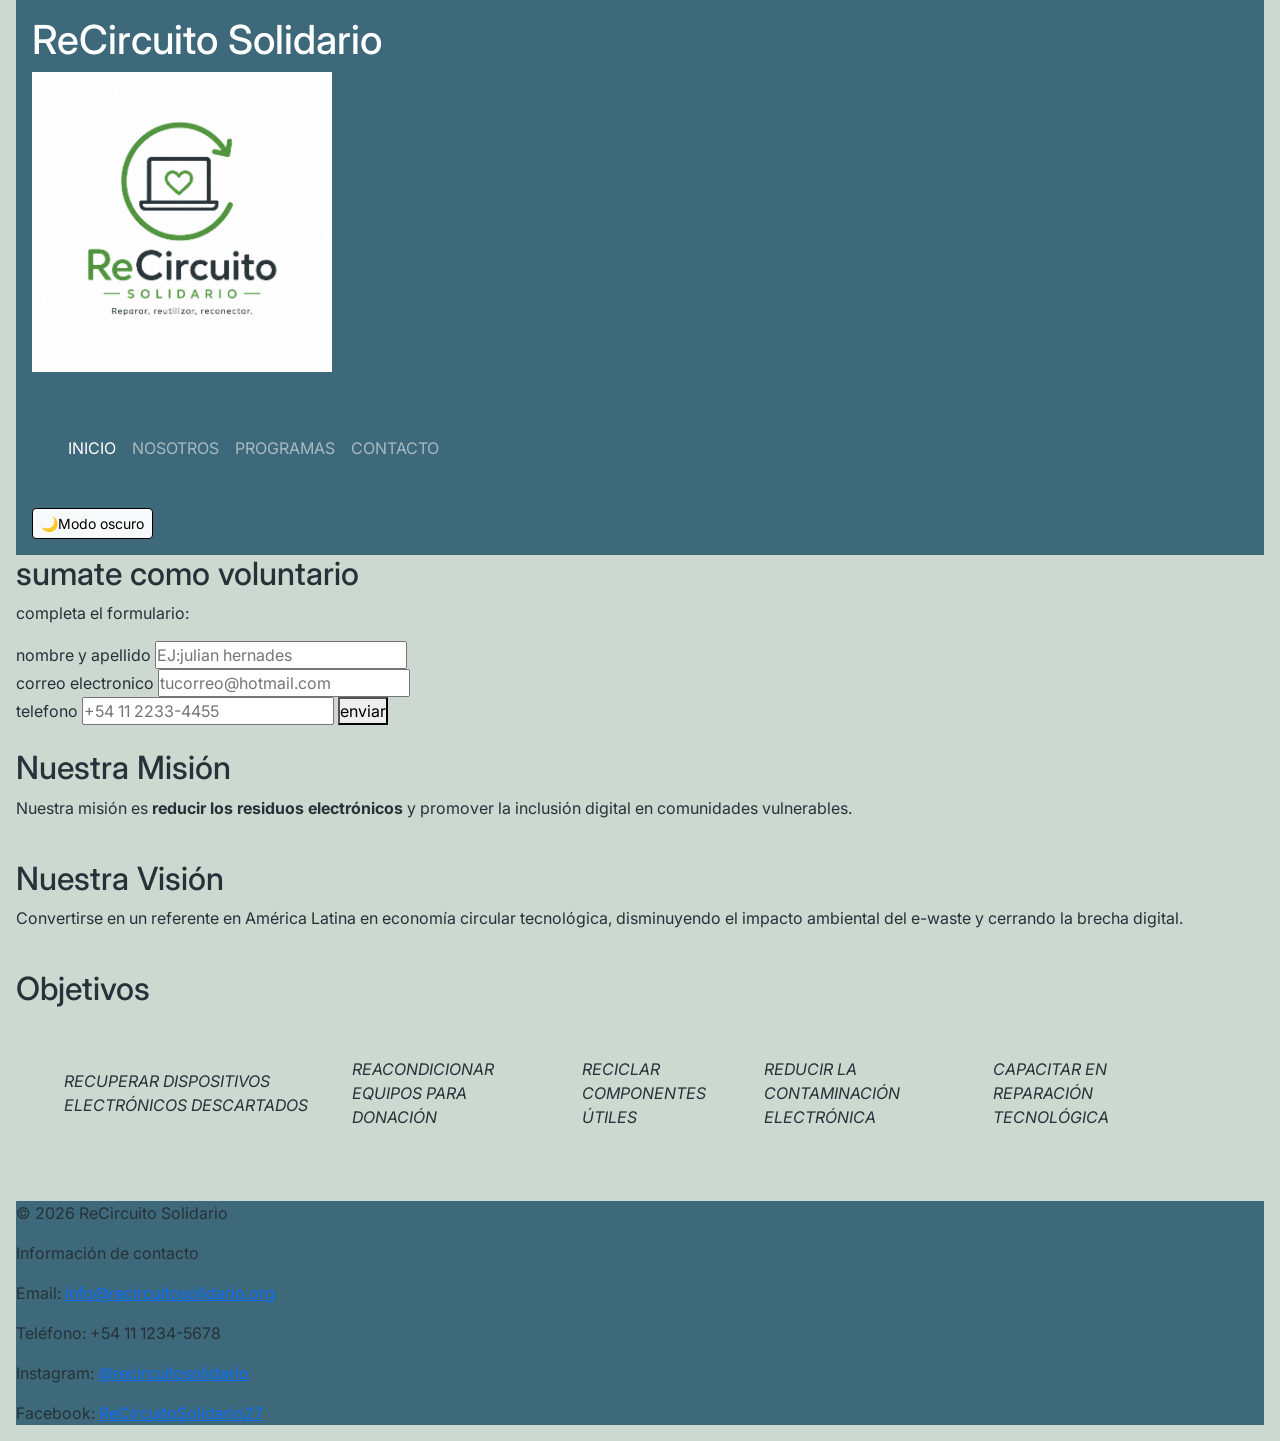
<file: index.html>
<!DOCTYPE html>
<html lang="es">

<head>
  <meta charset="UTF-8">
  <meta name="viewport" content="width=device-width, initial-scale=1.0">
  <title>inicio-ReCircuito Solidario</title>
  <link href="https://cdn.jsdelivr.net/npm/bootstrap@5.3.3/dist/css/bootstrap.min.css" rel="stylesheet">
  <link rel="stylesheet" href="CSS/estilo.css">
  <link rel="preconnect" href="https://fonts.googleapis.com">
  <link rel="preconnect" href="https://fonts.gstatic.com/" crossorigin>
  <link href="https://fonts.googleapis.com/css2?family=Inter:ital,opsz,wght@0,14..32,100..900;1,14..32,100..900&display=swap" rel="stylesheet">

</head>

<body>

<header>
  <h1>ReCircuito Solidario</h1>
    <img src="imagenes/logo.png" alt="Logo de ReCircuito Solidario, con un diseño moderno que combina elementos tecnológicos y ecológicos, utilizando colores verdes y grises para representar la sostenibilidad y la innovación" width="300" height="300">
  <nav class="navbar navbar-expand-md navbar-dark bg-primario">
  <div class="container-fluid">
    <button class="navbar-toggler" type="button" data-bs-toggle="collapse" data-bs-target="#navbarNav" aria-controls="navbarNav" aria-expanded="false" aria-label="Toggle navigation">
      <span class="navbar-toggler-icon"></span>
    </button>
    <div class="collapse navbar-collapse" id="navbarNav">
      <ul class="navbar-nav">
        <li class="nav-item">
          <a class="nav-link active" aria-current="page" href="index.html">Inicio</a>
        </li>
        <li class="nav-item">
          <a class="nav-link" href="nosotros.html">Nosotros</a>
        </li>
        <li class="nav-item">
          <a class="nav-link" href="programas.html">Programas</a>
        </li>
        <li class="nav-item">
          <a class="nav-link" href="contacto.html">Contacto</a>
        </li>
      </ul>
    </div>
  </nav>
  <button id="btn-modo" class="btn btn-outline-secondary btn-sm">
         🌙Modo oscuro
    </button>
</header>

<main>

  <h2>sumate como voluntario</h2>
  <p>completa el formulario: <a href="mail" ></a></p>
  <section id="formulario">
    <form action="/enviar" method="post">
        <label for="nombre">nombre y apellido </label>
        <input type="text" id="nombre" name="nombre" placeholder="EJ:julian hernades" required>
  <br>
        <label for="email">correo electronico</label>
        <input type="email"name="email" id="email" placeholder="tucorreo@hotmail.com" required>
  <br>
        <label for="telefono">telefono</label>
            <input type="tel" name="telefono" id="telefono" placeholder="+54 11 2233-4455">
        <button type="submit">enviar</button>    
    </form>
    </section>    
  <br>
               
  <section>
    <h2>Nuestra Misión</h2>
     <p>
     Nuestra misión es <strong>reducir los residuos electrónicos</strong> y 
     promover la inclusión digital en comunidades vulnerables.
    </p>
  </section>
  <br>
  <section>
    <h2>Nuestra Visión</h2>
    <p>
      Convertirse en un referente en América Latina en economía circular tecnológica,
      disminuyendo el impacto ambiental del e-waste y cerrando la brecha digital.
    </p>
  </section>

  <br>

  <section id="objetivos">
    <h2>Objetivos</h2>
    <ul>
      <li><em>Recuperar dispositivos electrónicos descartados</em></li>
      <li><em>Reacondicionar equipos para donación</em></li>
      <li><em>Reciclar componentes útiles</em></li>
      <li><em>Reducir la contaminación electrónica</em></li>
      <li><em>Capacitar en reparación tecnológica</em></li>
    </ul>
  </section>

</main>
<br>
<footer>
  <p>© 2026 ReCircuito Solidario  </p>
  <P>Información de contacto</P>
  <p>Email: <a href="">info@recircuitosolidario.org</a></p>
  <p>Teléfono: +54 11 1234-5678</p>
  <p>Instagram: <a href="">@recircuitosolidario</a></p>
  <p>Facebook: <a href="">ReCircuitoSolidario27</a></p>
</footer>
<script src="https://cdn.jsdelivr.net/npm/bootstrap@5.3.3/dist/js/bootstrap.bundle.min.js"></script>
<script src="js/main.js"></script>
</body>
</html>
</file>
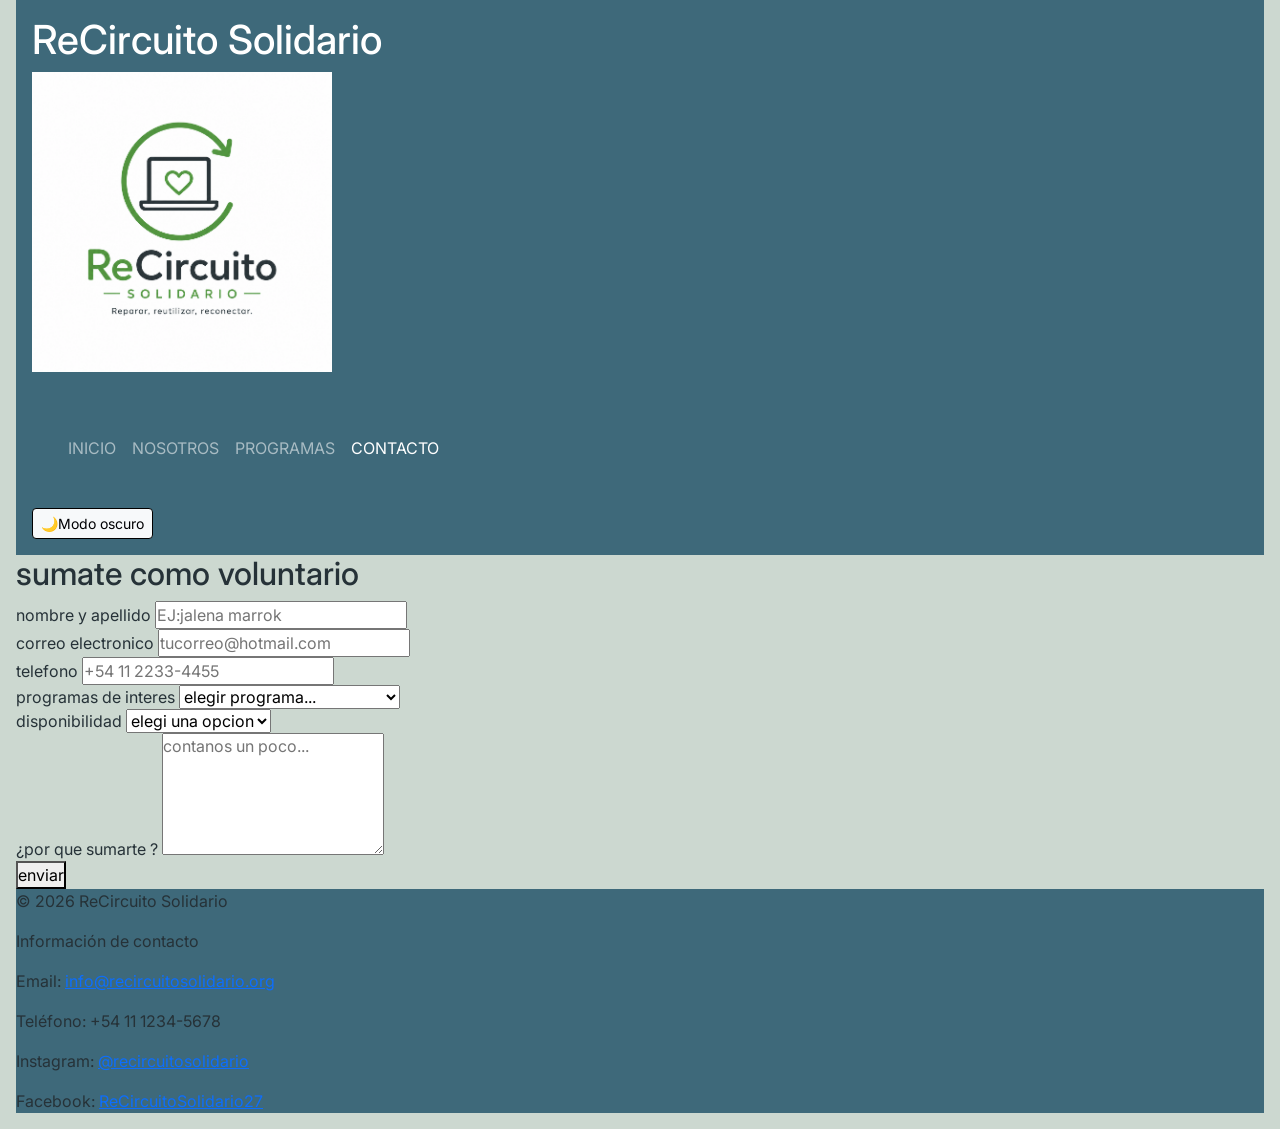
<file: contacto.html>
<!DOCTYPE html>
<html lang="es">

<head>
  <meta charset="UTF-8">
  <meta name="viewport" content="width=device-width, initial-scale=1.0">
  <title>contacto-ReCircuito Solidario</title>
  <link href="https://cdn.jsdelivr.net/npm/bootstrap@5.3.3/dist/css/bootstrap.min.css" rel="stylesheet">
  <link rel="stylesheet" href="CSS/estilo.css">
  <link rel="preconnect" href="https://fonts.googleapis.com">
  <link rel="preconnect" href="https://fonts.gstatic.com/" crossorigin>
  <link href="https://fonts.googleapis.com/css2?family=Inter:ital,opsz,wght@0,14..32,100..900;1,14..32,100..900&display=swap" rel="stylesheet">
</head>

<body>

<header>
  <h1>ReCircuito Solidario</h1>
    <img src="imagenes/logo.png" alt="Logo de ReCircuito Solidario, con un diseño moderno que combina elementos tecnológicos y ecológicos, utilizando colores verdes y grises para representar la sostenibilidad y la innovación" width="300" height="300">
  
<nav class="navbar navbar-expand-md navbar-dark bg-primario">
  <div class="container-fluid">
    <button class="navbar-toggler" type="button" data-bs-toggle="collapse" data-bs-target="#navbarNav" aria-controls="navbarNav" aria-expanded="false" aria-label="Toggle navigation">
      <span class="navbar-toggler-icon"></span>
    </button>
    <div class="collapse navbar-collapse" id="navbarNav">
      <ul class="navbar-nav">
        <li class="nav-item">
          <a class="nav-link" href="index.html">Inicio</a>
        </li>
        <li class="nav-item">
          <a class="nav-link" href="nosotros.html">Nosotros</a>
        </li>
        <li class="nav-item">
          <a class="nav-link" href="programas.html">Programas</a>
        </li>
        <li class="nav-item">
          <a class="nav-link active" aria-current="page" href="contacto.html">Contacto</a>
        </li>
      </ul>
    </div>
  </div>
</nav>
  <button id="btn-modo" class="btn btn-outline-secondary btn-sm">
         🌙Modo oscuro
    </button>
</header>

<main>

  <h2>sumate como voluntario</h2>

      <form action="/enviar" method="post">
        <label for="nombre">nombre y apellido </label>
        <input type="text" id="formulario" id="nombre" name="nombre" placeholder="EJ:jalena marrok" required>
          <br>
        <label for="email">correo electronico</label>
        <input type="email" id="formulario" name="email" id="email" placeholder="tucorreo@hotmail.com" required>
          <br>
        <label for="telefono">telefono</label>
        <input type="tel" id="formulario" name="telefono" id="telefono" placeholder="+54 11 2233-4455">
          <br>
        <label for="programa"> programas de interes</label>
        <select name="programa" id="formulario" id="programa" required>
          <option value="">elegir programa...</option>
          <option value="pldc">Donación Digital</option>
          <option value="met">Recuperación Tecnológica</option>
          <option value="ec">Reciclaje Responsable</option>
         </select>
         <br>
        <label for="disponibilidad" > disponibilidad</label>
        <select name="disponibilidad" id="formulario" id="disponibilidad" required>
          <option value="">elegi una opcion</option>
          <option value="1">mañana</option>
          <option value="2">tarde</option>
          <option value="3">noche</option>
        </select>
          <br>
        <label for="mensaje">¿por que sumarte ?</label>
          <textarea name="mensaje" id="formulario" id="mensaje"  rows="5" placeholder="contanos un poco..."></textarea>
          <br>
          <button type="submit" id="formulario" >enviar</button>
      </form>
        
</main>

<footer>
  <p>© 2026 ReCircuito Solidario  </p>
  <P>Información de contacto</P>
  <p>Email: <a href="">info@recircuitosolidario.org</a></p>
  <p>Teléfono: +54 11 1234-5678</p>
  <p>Instagram: <a href="">@recircuitosolidario</a></p>
  <p>Facebook: <a href="">ReCircuitoSolidario27</a></p>
</footer>
<script src="https://cdn.jsdelivr.net/npm/bootstrap@5.3.3/dist/js/bootstrap.bundle.min.js"></script>
<script src="js/main.js"></script>
</body>
</html>
</file>
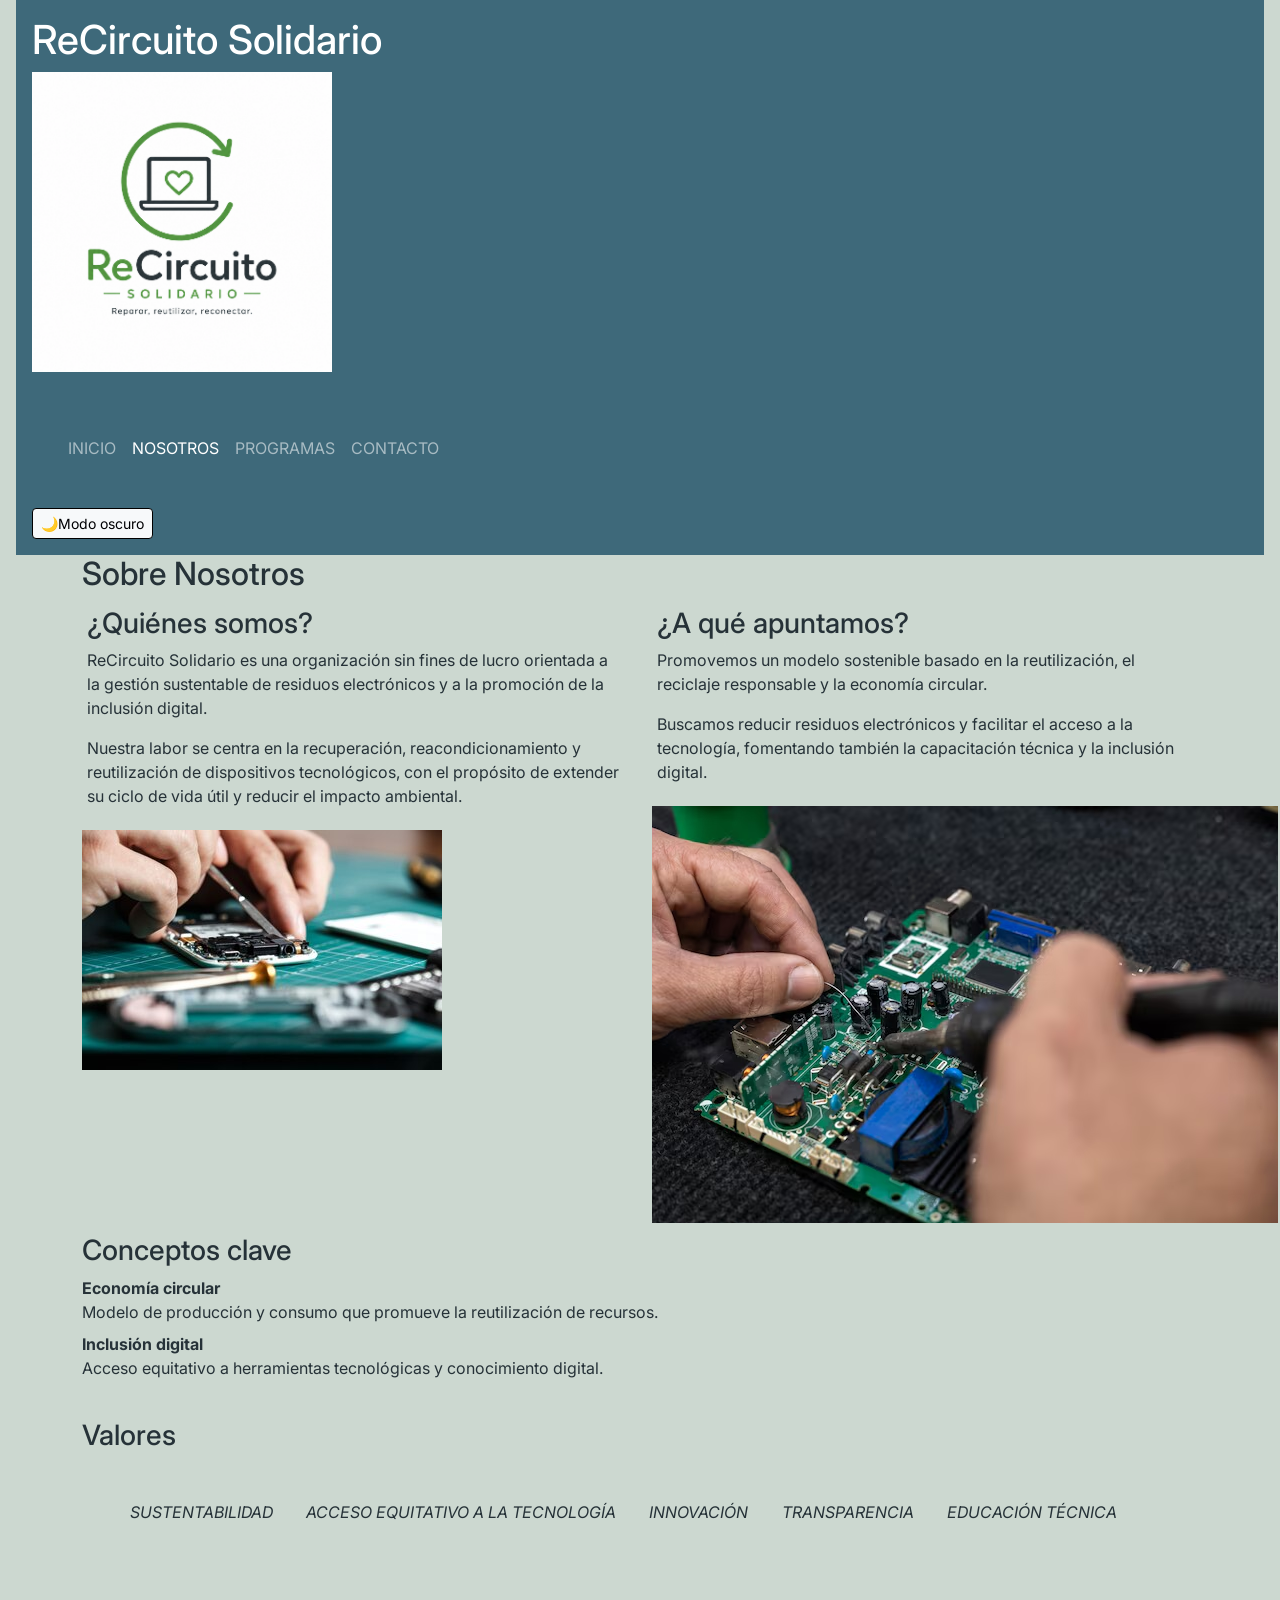
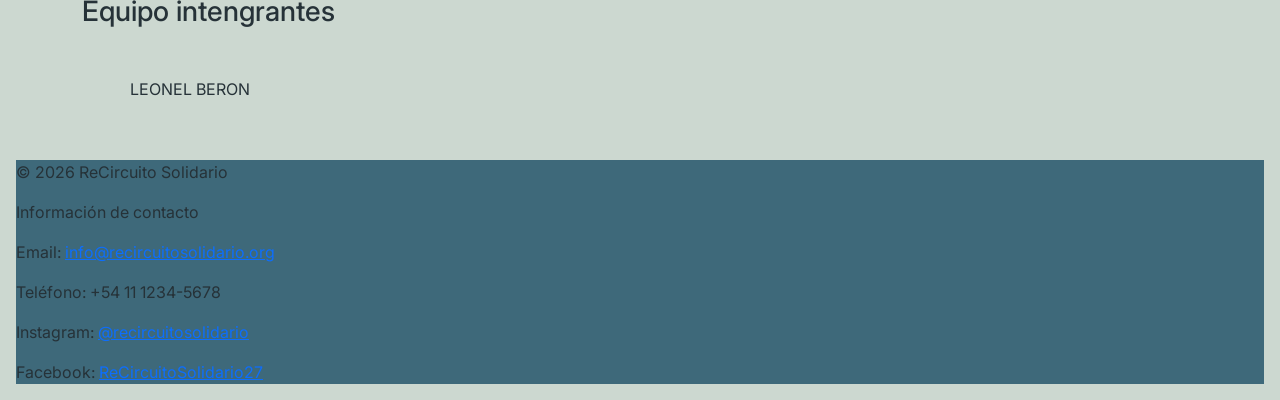
<file: nosotros.html>
<!DOCTYPE html>
<html lang="es">

<head>
  <meta charset="UTF-8">
  <meta name="viewport" content="width=device-width, initial-scale=1.0">
  <title>nosotros-ReCircuito Solidario</title>
  <link href="https://cdn.jsdelivr.net/npm/bootstrap@5.3.3/dist/css/bootstrap.min.css" rel="stylesheet">
  <link rel="stylesheet" href="CSS/estilo.css">
  <link rel="preconnect" href="https://fonts.googleapis.com">
  <link rel="preconnect" href="https://fonts.gstatic.com/" crossorigin>
  <link href="https://fonts.googleapis.com/css2?family=Inter:ital,opsz,wght@0,14..32,100..900;1,14..32,100..900&display=swap" rel="stylesheet">
</head>

<body>

<header>
  <h1>ReCircuito Solidario</h1>
   <img src="imagenes/logo.png" alt="Logo de ReCircuito Solidario, con un diseño moderno que combina elementos tecnológicos y ecológicos, utilizando colores verdes y grises para representar la sostenibilidad y la innovación" width="300" height="300">

  <nav class="navbar navbar-expand-md navbar-dark bg-primario">
  <div class="container-fluid">
    <button class="navbar-toggler" type="button" data-bs-toggle="collapse" data-bs-target="#navbarNav" aria-controls="navbarNav" aria-expanded="false" aria-label="Toggle navigation">
      <span class="navbar-toggler-icon"></span>
    </button>
    <div class="collapse navbar-collapse" id="navbarNav">
      <ul class="navbar-nav">
        <li class="nav-item">
          <a class="nav-link" href="index.html">Inicio</a>
        </li>
        <li class="nav-item">
          <a class="nav-link active" aria-current="page" href="nosotros.html">Nosotros</a>
        </li>
        <li class="nav-item">
          <a class="nav-link" href="programas.html">Programas</a>
        </li>
        <li class="nav-item">
          <a class="nav-link" href="contacto.html">Contacto</a>
        </li>
      </ul>
    </div>
  </nav>
  <button id="btn-modo" class="btn btn-outline-secondary btn-sm">
         🌙Modo oscuro
    </button>
</header>

<main>

  <div class="container">
    <div class="row">
    <h2>Sobre Nosotros</h2>
      <div class="col-md-6">
    <article>
      <h3>¿Quiénes somos?</h3>
      <p>
        ReCircuito Solidario es una organización sin fines de lucro orientada a la gestión sustentable de residuos electrónicos y a la promoción de la inclusión digital.
      </p>
      <p>
        Nuestra labor se centra en la recuperación, reacondicionamiento y reutilización de dispositivos tecnológicos, con el propósito de extender su ciclo de vida útil y reducir el impacto ambiental.
      </p>
    </article>

    <img src="imagenes/imagen-de-reparcion.jpg" alt="Equipo de ReCircuito Solidario reparando dispositivos electrónicos en una mesa de trabajo con herramientas, en un taller luminoso y ordenado, mostrando concentración y colaboración">
      </div>
      <div class="col-md-6">
    <article>
      <h3>¿A qué apuntamos?</h3>
      <p>
        Promovemos un modelo sostenible basado en la reutilización, el reciclaje responsable y la economía circular.
      </p>
      <p>
        Buscamos reducir residuos electrónicos y facilitar el acceso a la tecnología, fomentando también la capacitación técnica y la inclusión digital.
      </p>
    </article>
    <img src="./imagenes/imagen circuito.avif" alt="Imagen ilustrativa del circuito de reutilización de dispositivos electrónicos">
    </div>
    
    <article>
      <h3>Conceptos clave</h3>
      <dl>
        <dt>Economía circular</dt>
        <dd>Modelo de producción y consumo que promueve la reutilización de recursos.</dd>

        <dt>Inclusión digital</dt>
        <dd>Acceso equitativo a herramientas tecnológicas y conocimiento digital.</dd>
      </dl>
    </article> 

    <article>
    <h3>Valores</h3>
    <ul>
      <li><em>Sustentabilidad</em></li>
      <li><em>Acceso equitativo a la tecnología</em></li>
      <li><em>Innovación</em></li>
      <li><em>Transparencia</em></li>
      <li><em>Educación técnica</em></li>
    </ul>
    </article>

    <article>
      <h3>Equipo intengrantes</h3>
      <ul>
        <li>Leonel Beron</li>
      </ul>
    </article>
   </div> 
  </div>

</main>

<footer>
  <p>© 2026 ReCircuito Solidario  </p>
  <P>Información de contacto</P>
  <p>Email: <a href="">info@recircuitosolidario.org</a></p>
  <p>Teléfono: +54 11 1234-5678</p>
  <p>Instagram: <a href="">@recircuitosolidario</a></p>
  <p>Facebook: <a href="">ReCircuitoSolidario27</a></p>
</footer>
<script src="https://cdn.jsdelivr.net/npm/bootstrap@5.3.3/dist/js/bootstrap.bundle.min.js"></script>
<script src="js/main.js"></script>
</body>
</html>
</file>
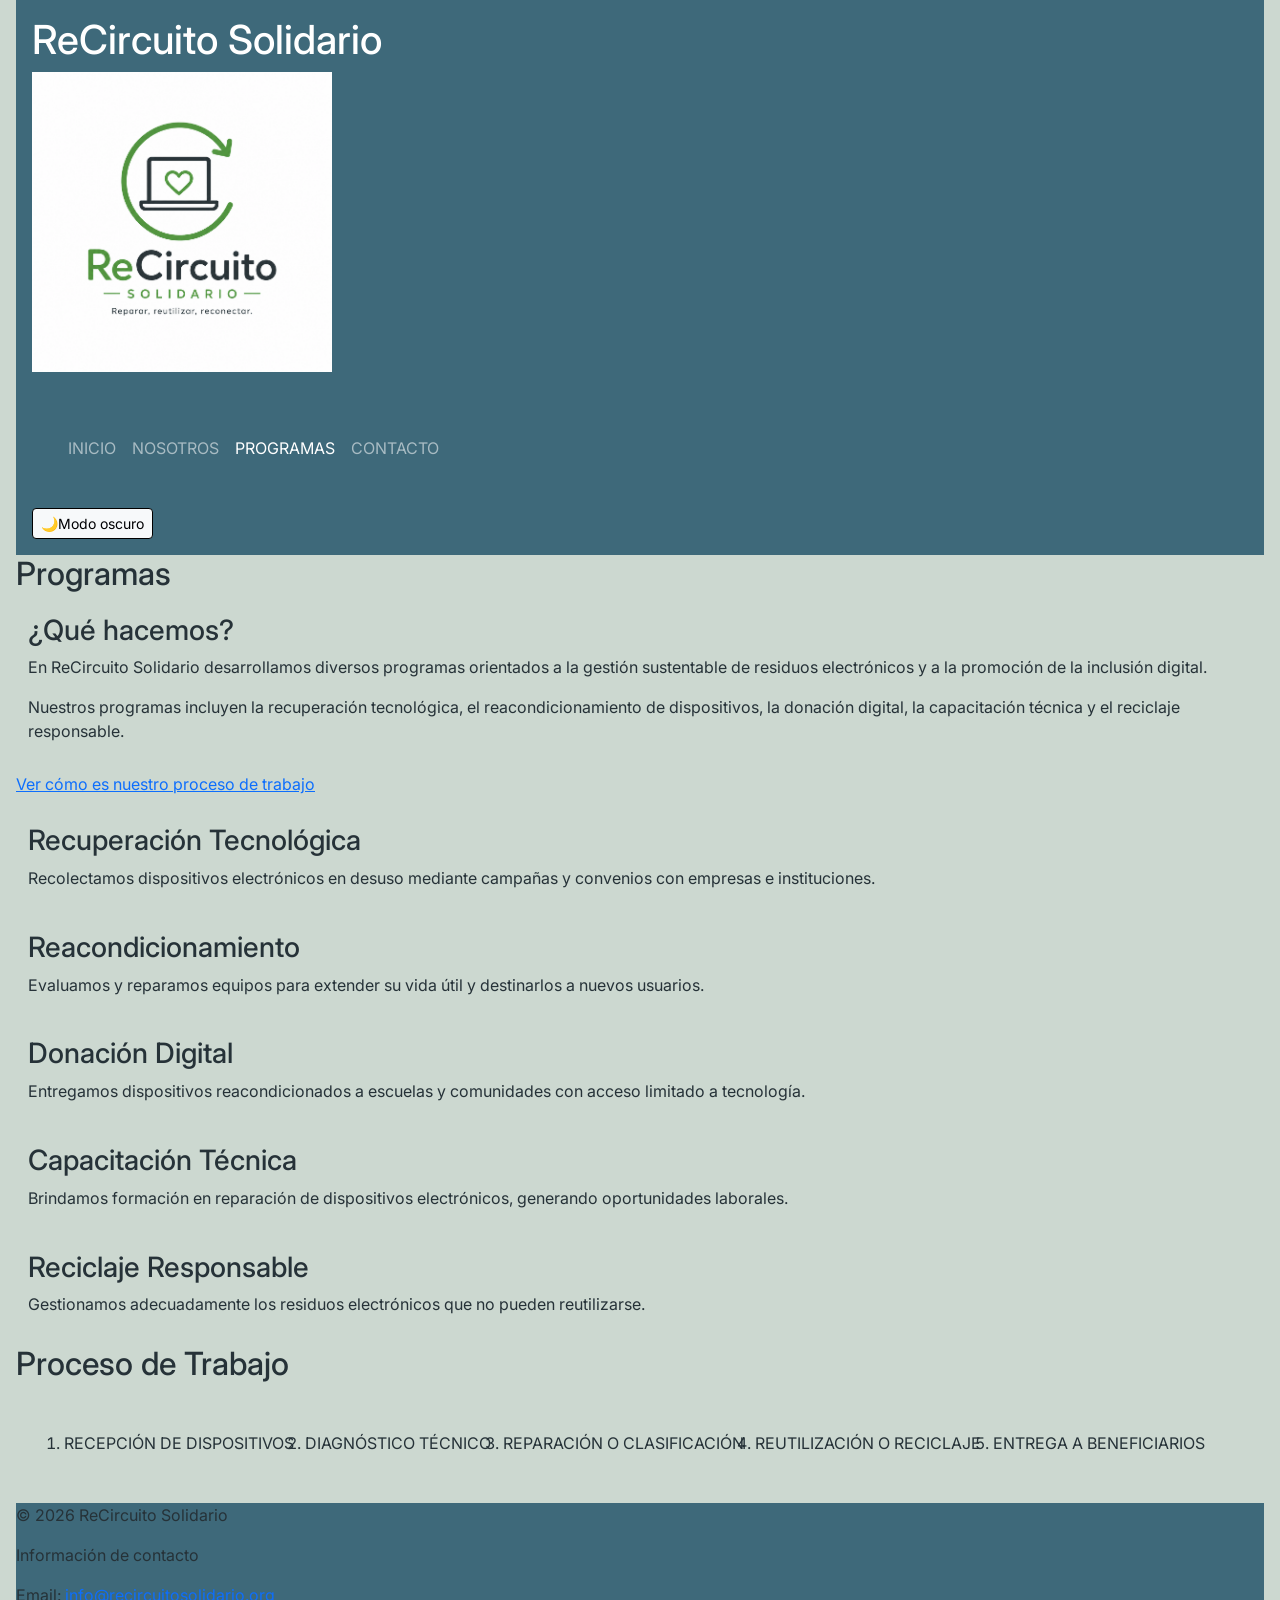
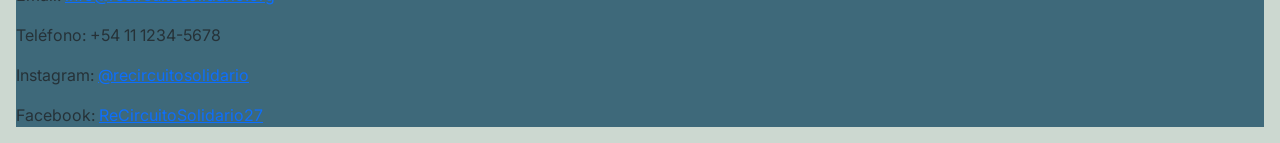
<file: programas.html>
<!DOCTYPE html>
<html lang="es">

<head>
  <meta charset="UTF-8">
  <meta name="viewport" content="width=device-width, initial-scale=1.0">
  <title>programas-ReCircuito Solidario</title>
  <link href="https://cdn.jsdelivr.net/npm/bootstrap@5.3.3/dist/css/bootstrap.min.css" rel="stylesheet">
  <link rel="stylesheet" href="CSS/estilo.css">
  <link rel="preconnect" href="https://fonts.googleapis.com">
  <link rel="preconnect" href="https://fonts.gstatic.com/" crossorigin>
  <link href="https://fonts.googleapis.com/css2?family=Inter:ital,opsz,wght@0,14..32,100..900;1,14..32,100..900&display=swap" rel="stylesheet">
</head>

<body>

<header>
  <h1>ReCircuito Solidario</h1>
    <img src="imagenes/logo.png" alt="Logo de ReCircuito Solidario, con un diseño moderno que combina elementos tecnológicos y ecológicos, utilizando colores verdes y grises para representar la sostenibilidad y la innovación" width="300" height="300">
  <nav class="navbar navbar-expand-md navbar-dark bg-primario">
  <div class="container-fluid">
    <button class="navbar-toggler" type="button" data-bs-toggle="collapse" data-bs-target="#navbarNav" aria-controls="navbarNav" aria-expanded="false" aria-label="Toggle navigation">
      <span class="navbar-toggler-icon"></span>
    </button>
    <div class="collapse navbar-collapse" id="navbarNav">
      <ul class="navbar-nav">
        <li class="nav-item">
          <a class="nav-link" href="index.html">Inicio</a>
        </li>
        <li class="nav-item">
          <a class="nav-link" href="nosotros.html">Nosotros</a>
        </li>
        <li class="nav-item">
          <a class="nav-link active" aria-current="page" href="programas.html">Programas</a>
        </li>
        <li class="nav-item">
          <a class="nav-link" href="contacto.html">Contacto</a>
        </li>
      </ul>
    </div>
  </nav>
  <button id="btn-modo" class="btn btn-outline-secondary btn-sm">
         🌙Modo oscuro
    </button>
</header>

<main>

  <section>
    <h2>Programas</h2>
    <article>
        <h3>¿Qué hacemos?</h3>
        <p>
            En ReCircuito Solidario desarrollamos diversos programas orientados a la gestión sustentable de residuos electrónicos y a la promoción de la inclusión digital.
        </p>
        <p>
            Nuestros programas incluyen la recuperación tecnológica, el reacondicionamiento de dispositivos, la donación digital, la capacitación técnica y el reciclaje responsable.
        </p>
    </article>
    
    <p><a href="#proceso">Ver cómo es nuestro proceso de trabajo</a></p>

    <article>
      <h3>Recuperación Tecnológica</h3>
      <p>
        Recolectamos dispositivos electrónicos en desuso mediante campañas y convenios con empresas e instituciones.
      </p>
    </article>

    <article>
      <h3>Reacondicionamiento</h3>
      <p>
        Evaluamos y reparamos equipos para extender su vida útil y destinarlos a nuevos usuarios.
      </p>
    </article>

    <article>
      <h3>Donación Digital</h3>
      <p>
        Entregamos dispositivos reacondicionados a escuelas y comunidades con acceso limitado a tecnología.
      </p>
    </article>

    <article>
      <h3>Capacitación Técnica</h3>
      <p>
        Brindamos formación en reparación de dispositivos electrónicos, generando oportunidades laborales.
      </p>
    </article>

    <article>
      <h3>Reciclaje Responsable</h3>
      <p>
        Gestionamos adecuadamente los residuos electrónicos que no pueden reutilizarse.
      </p>
    </article>

  </section>

  
  <section id="proceso">
    <h2>Proceso de Trabajo</h2>

    <ol>
      <li>Recepción de dispositivos</li>
      <li>Diagnóstico técnico</li>
      <li>Reparación o clasificación</li>
      <li>Reutilización o reciclaje</li>
      <li>Entrega a beneficiarios</li>
    </ol>
  </section>

</main>

<footer>
  <p>© 2026 ReCircuito Solidario  </p>
  <P>Información de contacto</P>
  <p>Email: <a href="">info@recircuitosolidario.org</a></p>
  <p>Teléfono: +54 11 1234-5678</p>
  <p>Instagram: <a href="">@recircuitosolidario</a></p>
  <p>Facebook: <a href="">ReCircuitoSolidario27</a></p>
</footer>
<script src="https://cdn.jsdelivr.net/npm/bootstrap@5.3.3/dist/js/bootstrap.bundle.min.js"></script>
<script src="js/main.js"></script>
</body>
</html>
</file>
<file: CSS/estilo.css>
:root{
    --color-primario:  #3e697a;
    --color-secundario:  #3e697a;
    --color-acento:   #4d8399;
    --color-fondo: #a9beb096;
    --color-texto: #263238;
    --fuente: "Inter", sans-serif;
}
/* Reset básico*/
*{ 
    box-sizing: border-box;
    margin: 0; padding: 0;
}
body{
    background-color: var(--color-fondo);
    font-family: var(--fuente);
    font-size: 16px;
    color: var(--color-texto);
    max-width: auto;
    margin: 0 auto;
    padding: 0 1rem;
}

header{
    background: var(--color-primario);
    color: white;
    padding: 1rem;
   
}

footer{
    background: var(--color-secundario);
}

nav a:hover{
    background-color: var(--color-acento);
    padding: 2rem;
}

nav a {
    color: var(--color-texto);
    text-decoration: none;
}

ul{
    display: flex;
    align-items: center;
    text-transform: uppercase;
    padding: 2rem;
    margin: 1rem;
}

ul li{
    list-style: none;
    font-size: 1rem;
    margin-right: auto;
    justify-content: center;
}

article{
    padding: 1%;

}
#proceso ol{
    display:flex;
    align-items: center;
    text-transform: uppercase;
    padding: 2rem; 
    margin: 1rem;
}
#proceso ol li{
    font-size: 1rem;
    margin-right: auto;
    justify-content: center;

}

#objetivos ul{
    display:flex;
    align-items: center;
    text-transform: uppercase;
    padding: 2rem; 
    margin: 1rem;
    list-style: none;
}
#objetivos ul li{
    font-size: 1rem;
    margin-right: 2rem;
    justify-content: center;

}
.navbar{
    display: flex;
    position: relative;

}
body.modo-oscuro {
    background-color: #1A1A1A;
    color: #F5F5F5;
}

body.modo-oscuro header {
    background-color: #0D0D0D;
}

body.modo-oscuro .card {
    background-color: #2A2A2A;
    border-color: #444;
}

body.modo-oscuro .card-text {
    color: #CCCCCC;
}

#btn-modo{
    background-color: #f7f9fa;
    color: #000103;
    border-color: #000000;
}
body.modo-oscuro footer {
    background-color: #0D0D0D;

}
</file>
